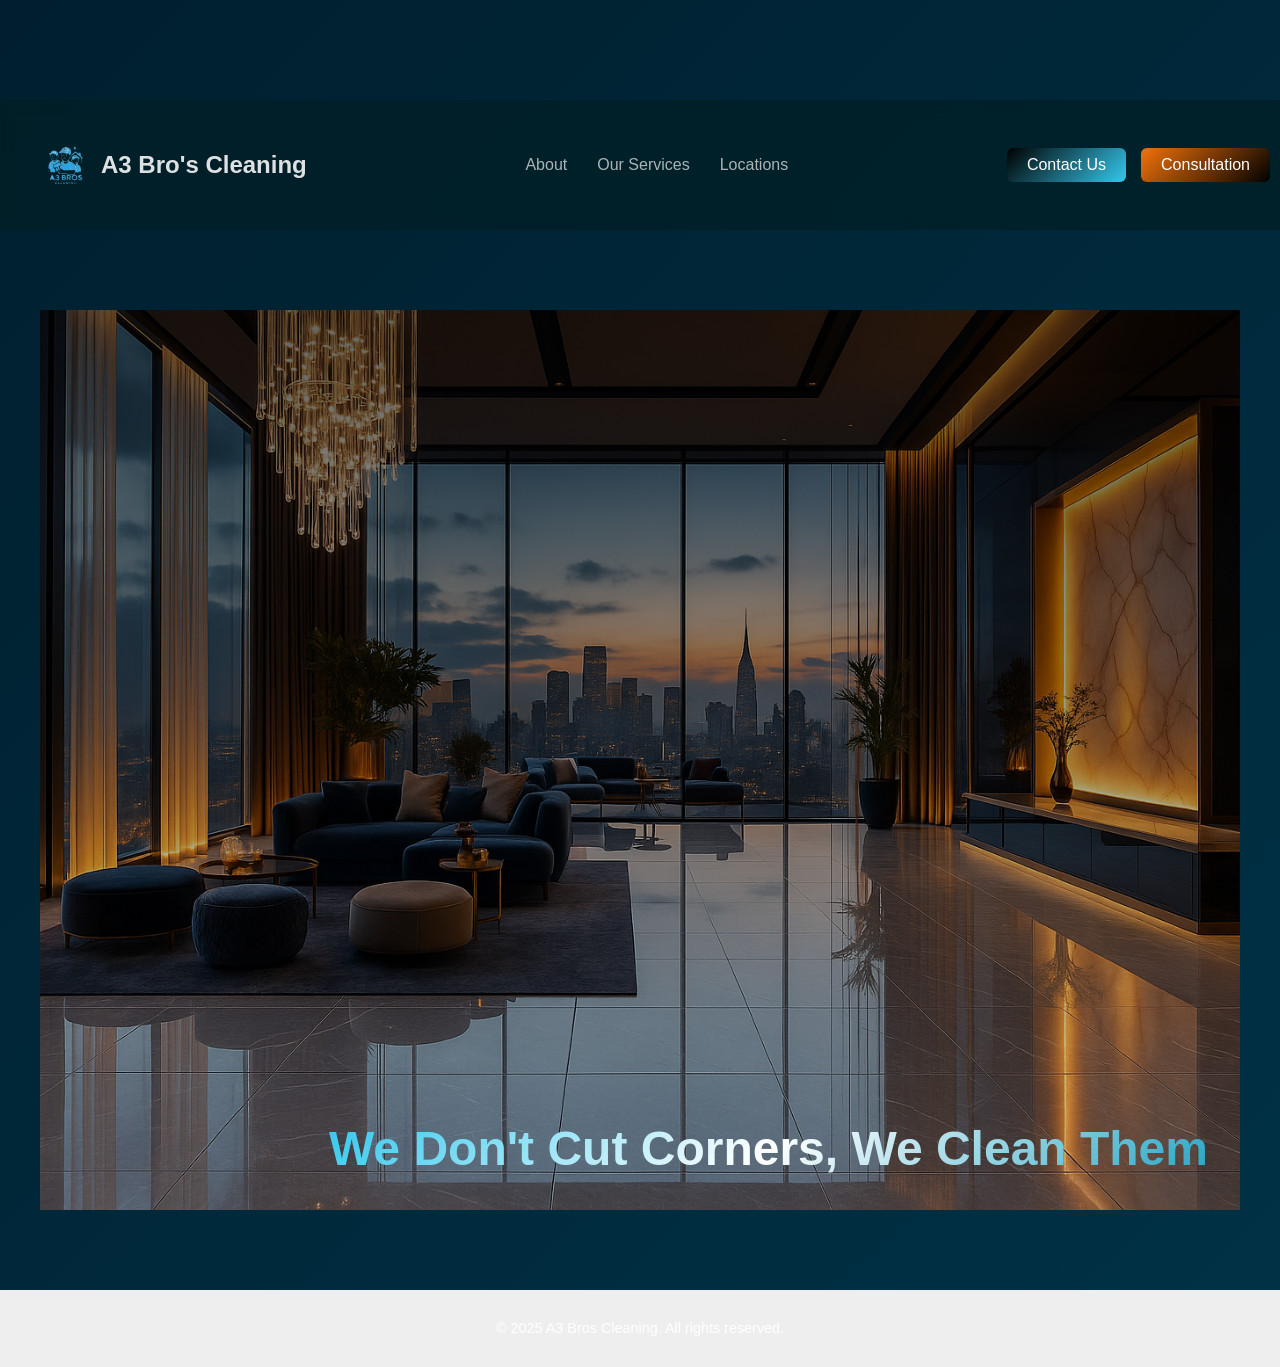
<file: index.html>
<!-- [PRIVATE COMMENT] Wrapped primary content in <main> -->
<!-- [PRIVATE COMMENT] Moved button link states from inline <style> into styles.css -->
<!-- [PRIVATE COMMENT] Replaced inline sidebar JS with shared file.js -->
<!-- [PRIVATE COMMENT] Single newline at EOF -->

<!DOCTYPE html>
<html lang="en">
<head>
  <meta charset="UTF-8" />
  <meta name="viewport" content="width=device-width, initial-scale=1.0" />
  <meta name="description" content="Professional residential and commercial cleaning services in Allen, TX. Book with A3 Bros Cleaning today!" />
  <title>A3 Bros Cleaning</title>
  <link rel="stylesheet" href="styles.css" />
</head>
<body>

  <!-- NAVBAR -->
  <nav class="navbar">
    <!-- Left: logo + brand -->
    <div class="nav-left">
      <a href="#" class="logo-link">
        <img src="images/logo.png" alt="A3 bro's logo" class="logo-img">
        <span class="brandName"><b>A3 Bro's Cleaning</b></span>
      </a>
    </div>

    <!-- Center: main links -->
    <ul class="nav-center">
      <li><a href="about.html">About</a></li>
      <li><a href="services.html">Our Services</a></li>
      <li><a href="location.html">Locations</a></li>
    </ul>

    <!-- Right: buttons -->
    <div class="nav-right">
      <a href="contact.html" class="loginBtn">Contact Us</a>
      <a href="consultation.html" class="demoBtn">Consultation</a>
      <button class="menu-button" aria-label="Open menu" onclick="showSidebar()">☰</button>
    </div>
  </nav>

  <!-- Mobile Sidebar -->
  <ul class="sidebar">
    <li class="close-btn"><button onclick="hideSidebar()">✕</button></li>
    <li><a href="about.html">About</a></li>
    <li><a href="services.html">Our Services</a></li>
    <li><a href="contact.html">Contact Us</a></li>
    <li><a href="consultation.html">Consultation</a></li>
  </ul>

  <main>
    <!-------------------- HERO SECTION ---------------->
    <header>
      <h1 class="hero-heading">We Don't Cut Corners, We Clean Them</h1>
    </header>
  </main>

  <!---------------- FOOTER ---------------->
  <footer>
    <p>&copy; 2025 A3 Bros Cleaning. All rights reserved.</p>
  </footer>

  <script src="file.js"></script>
</body>
</html>
</file>
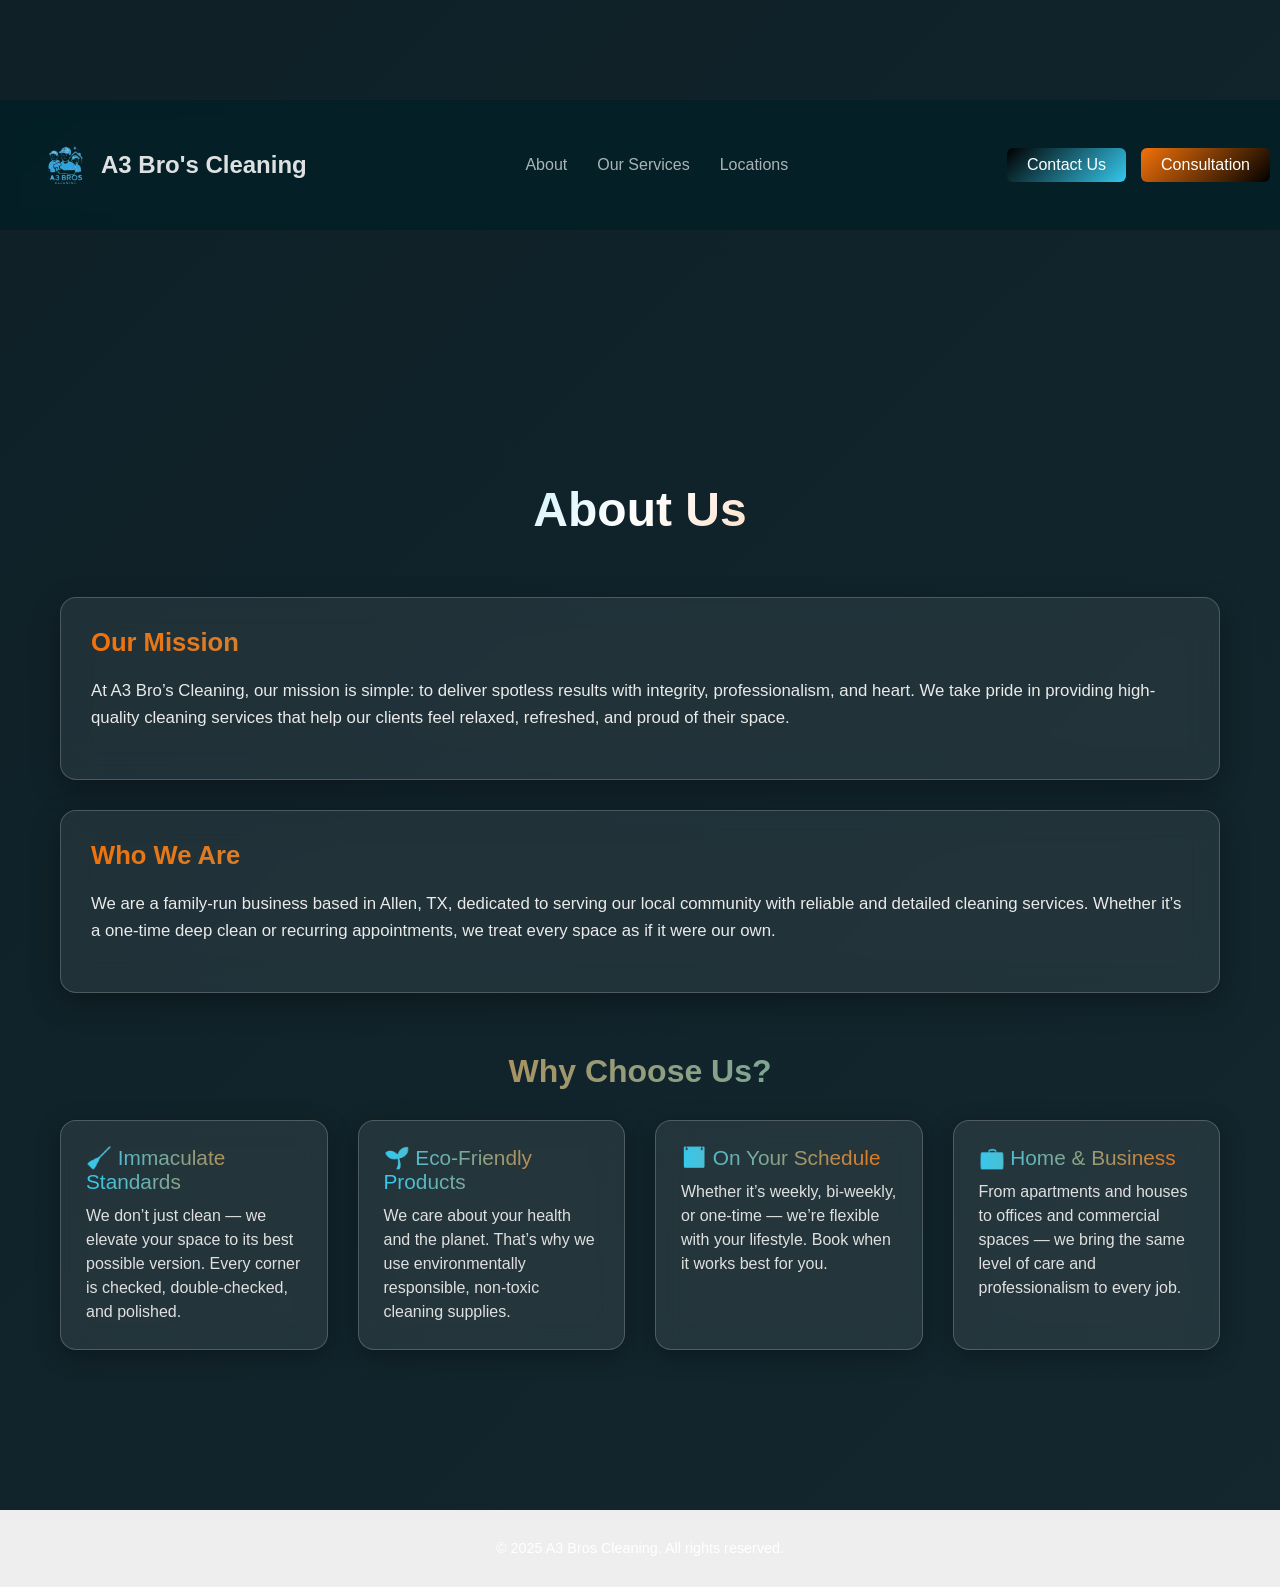
<file: about.html>
<!-- [PRIVATE COMMENT] Removed duplicate NAVBAR comment -->
<!-- [PRIVATE COMMENT] Wrapped main content in <main> -->
<!-- [PRIVATE COMMENT] Completed the last feature card ('Home & Business') if it was missing a description -->
<!-- [PRIVATE COMMENT] Moved inline <style> to styles.css and scoped to body.about-page to avoid global bleed -->
<!-- [PRIVATE COMMENT] Included shared script file.js -->
<!-- [PRIVATE COMMENT] Single newline at EOF -->

<!DOCTYPE html>
<html lang="en">
<head>
  <meta charset="UTF-8" />
  <meta name="viewport" content="width=device-width, initial-scale=1.0" />
  <title>About Us | A3 Bros Cleaning</title>
  <link rel="stylesheet" href="styles.css" />
</head>
<body class="about-page">

  <!-- NAVBAR -->
  <nav class="navbar">
    <div class="nav-left">
      <a href="#" class="logo-link">
        <img src="images/logo.png" alt="A3 bro's logo" class="logo-img">
        <span class="brandName"><b>A3 Bro's Cleaning</b></span>
      </a>
    </div>
    <ul class="nav-center">
      <li><a href="about.html">About</a></li>
      <li><a href="services.html">Our Services</a></li>
      <li><a href="location.html">Locations</a></li>
    </ul>
    <div class="nav-right">
      <a href="contact.html" class="loginBtn">Contact Us</a>
      <a href="consultation.html" class="demoBtn">Consultation</a>
      <button class="menu-button" aria-label="Open menu" onclick="showSidebar()">☰</button>
    </div>
  </nav>

  <main>
    <div class="about-container">
      <div class="about-hero">
        <h1>About Us</h1>
      </div>

      <div class="side-by-side">
        <div class="about-card">
          <h2>Our Mission</h2>
          <p>At A3 Bro’s Cleaning, our mission is simple: to deliver spotless results with integrity, professionalism, and heart. We take pride in providing high-quality cleaning services that help our clients feel relaxed, refreshed, and proud of their space.</p>
        </div>
        <div class="about-card">
          <h2>Who We Are</h2>
          <p>We are a family-run business based in Allen, TX, dedicated to serving our local community with reliable and detailed cleaning services. Whether it’s a one-time deep clean or recurring appointments, we treat every space as if it were our own.</p>
        </div>
      </div>

      <div class="why-choose">
        <h2>Why Choose Us?</h2>
      </div>

      <div class="features-grid">
        <div class="feature-card">
          <div class="feature-title">🧹 Immaculate Standards</div>
          <div class="feature-desc">We don’t just clean — we elevate your space to its best possible version. Every corner is checked, double-checked, and polished.</div>
        </div>
        <div class="feature-card">
          <div class="feature-title">🌱 Eco-Friendly Products</div>
          <div class="feature-desc">We care about your health and the planet. That’s why we use environmentally responsible, non-toxic cleaning supplies.</div>
        </div>
        <div class="feature-card">
          <div class="feature-title">📅 On Your Schedule</div>
          <div class="feature-desc">Whether it’s weekly, bi-weekly, or one-time — we’re flexible with your lifestyle. Book when it works best for you.</div>
        </div>
        <div class="feature-card">
          <div class="feature-title">💼 Home & Business</div>
          <div class="feature-desc">From apartments and houses to offices and commercial spaces — we bring the same level of care and professionalism to every job.</div>
        </div>
      </div>
    </div>
  </main>

  <footer>
    <p>&copy; 2025 A3 Bros Cleaning. All rights reserved.</p>
  </footer>
  <script src="file.js"></script>
</body>
</html>
</file>
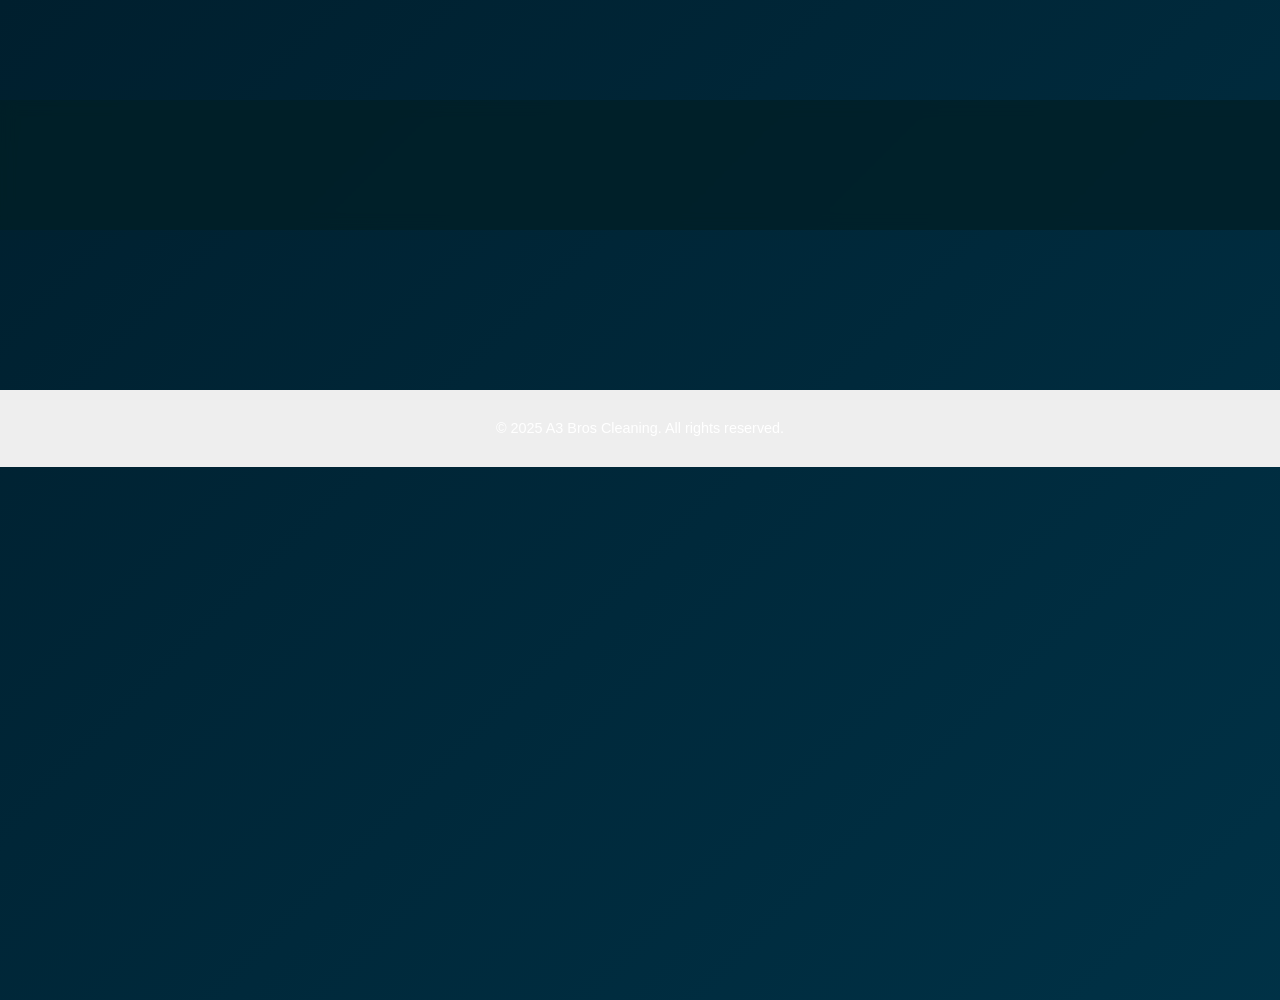
<file: contact.html>
<!-- [PRIVATE COMMENT] Set proper <title> -->
<!-- [PRIVATE COMMENT] Wrapped main content in <main> -->
<!-- [PRIVATE COMMENT] Included shared script file.js -->
<!-- [PRIVATE COMMENT] Single newline at EOF -->

<!DOCTYPE html>
<html lang="en">
<head>
  <meta charset="UTF-8" />
  <title>Contact | A3 Bros Cleaning</title>
  <meta name="viewport" content="width=device-width, initial-scale=1.0" />
  <link rel="stylesheet" href="styles.css" />
</head>
<body>

  <!-- NAVBAR -->
  <nav class="navbar">
    <!-- your existing navbar content stays here -->
  </nav>

  <main>
    <section class="contact">
      <!-- your existing contact form/content stays here -->
    </section>
  </main>

  <footer>
    <p>&copy; 2025 A3 Bros Cleaning. All rights reserved.</p>
  </footer>
  <script src="file.js"></script>
</body>
</html>
</file>
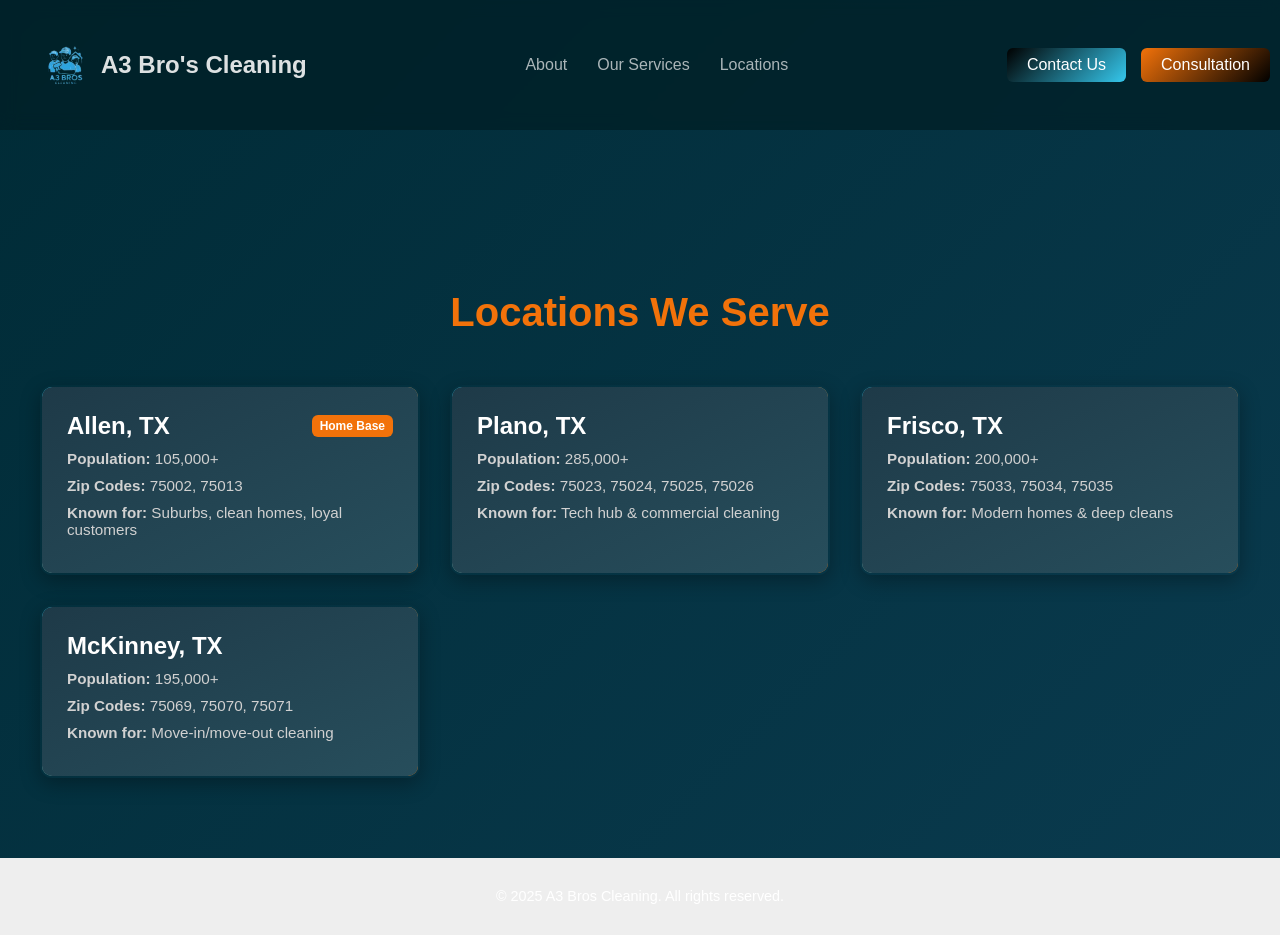
<file: location.html>
<!-- [PRIVATE COMMENT] Removed duplicate NAVBAR comment -->
<!-- [PRIVATE COMMENT] Ensured <main> wraps primary content -->
<!-- [PRIVATE COMMENT] Added shared script include for sidebar -->
<!-- [PRIVATE COMMENT] Added footer for consistency -->
<!-- [PRIVATE COMMENT] Single newline at EOF -->

<!DOCTYPE html>
<html lang="en">
<head>
  <meta charset="UTF-8" />
  <meta name="viewport" content="width=device-width, initial-scale=1.0"/>
  <title>Locations We Serve – A3 Bro's Cleaning</title>
  <link rel="stylesheet" href="styles.css" />
</head>
<body class="locations-page">

  <!-- NAVBAR -->
  <nav class="navbar">
    <!-- Left: logo + brand -->
    <div class="nav-left">
      <a href="#" class="logo-link">
        <img src="images/logo.png" alt="A3 bro's logo" class="logo-img">
        <span class="brandName"><b>A3 Bro's Cleaning</b></span>
      </a>
    </div>

    <!-- Center: main links -->
    <ul class="nav-center">
      <li><a href="about.html">About</a></li>
      <li><a href="services.html">Our Services</a></li>
      <li><a href="location.html">Locations</a></li>
    </ul>

    <!-- Right: buttons -->
    <div class="nav-right">
      <a href="contact.html" class="loginBtn">Contact Us</a>
      <a href="consultation.html" class="demoBtn">Consultation</a>
      <button class="menu-button" aria-label="Open menu" onclick="showSidebar()">☰</button>
    </div>
  </nav>

  <main>
    <h1 class="locations-title">Locations We Serve</h1>

    <div class="locations-grid">
      <div class="location-card">
        <div class="location-header">
          <h2>Allen, TX</h2>
          <span class="tag">Home Base</span>
        </div>
        <p><strong>Population:</strong> 105,000+</p>
        <p><strong>Zip Codes:</strong> 75002, 75013</p>
        <p><strong>Known for:</strong> Suburbs, clean homes, loyal customers</p>
      </div>

      <div class="location-card">
        <div class="location-header">
          <h2>Plano, TX</h2>
        </div>
        <p><strong>Population:</strong> 285,000+</p>
        <p><strong>Zip Codes:</strong> 75023, 75024, 75025, 75026</p>
        <p><strong>Known for:</strong> Tech hub & commercial cleaning</p>
      </div>

      <div class="location-card">
        <div class="location-header">
          <h2>Frisco, TX</h2>
        </div>
        <p><strong>Population:</strong> 200,000+</p>
        <p><strong>Zip Codes:</strong> 75033, 75034, 75035</p>
        <p><strong>Known for:</strong> Modern homes & deep cleans</p>
      </div>

      <div class="location-card">
        <div class="location-header">
          <h2>McKinney, TX</h2>
        </div>
        <p><strong>Population:</strong> 195,000+</p>
        <p><strong>Zip Codes:</strong> 75069, 75070, 75071</p>
        <p><strong>Known for:</strong> Move-in/move-out cleaning</p>
      </div>
      <!-- add more cards here as needed -->
    </div>
  </main>

  <footer>
    <p>&copy; 2025 A3 Bros Cleaning. All rights reserved.</p>
  </footer>
  <script src="file.js"></script>
</body>
</html>
</file>
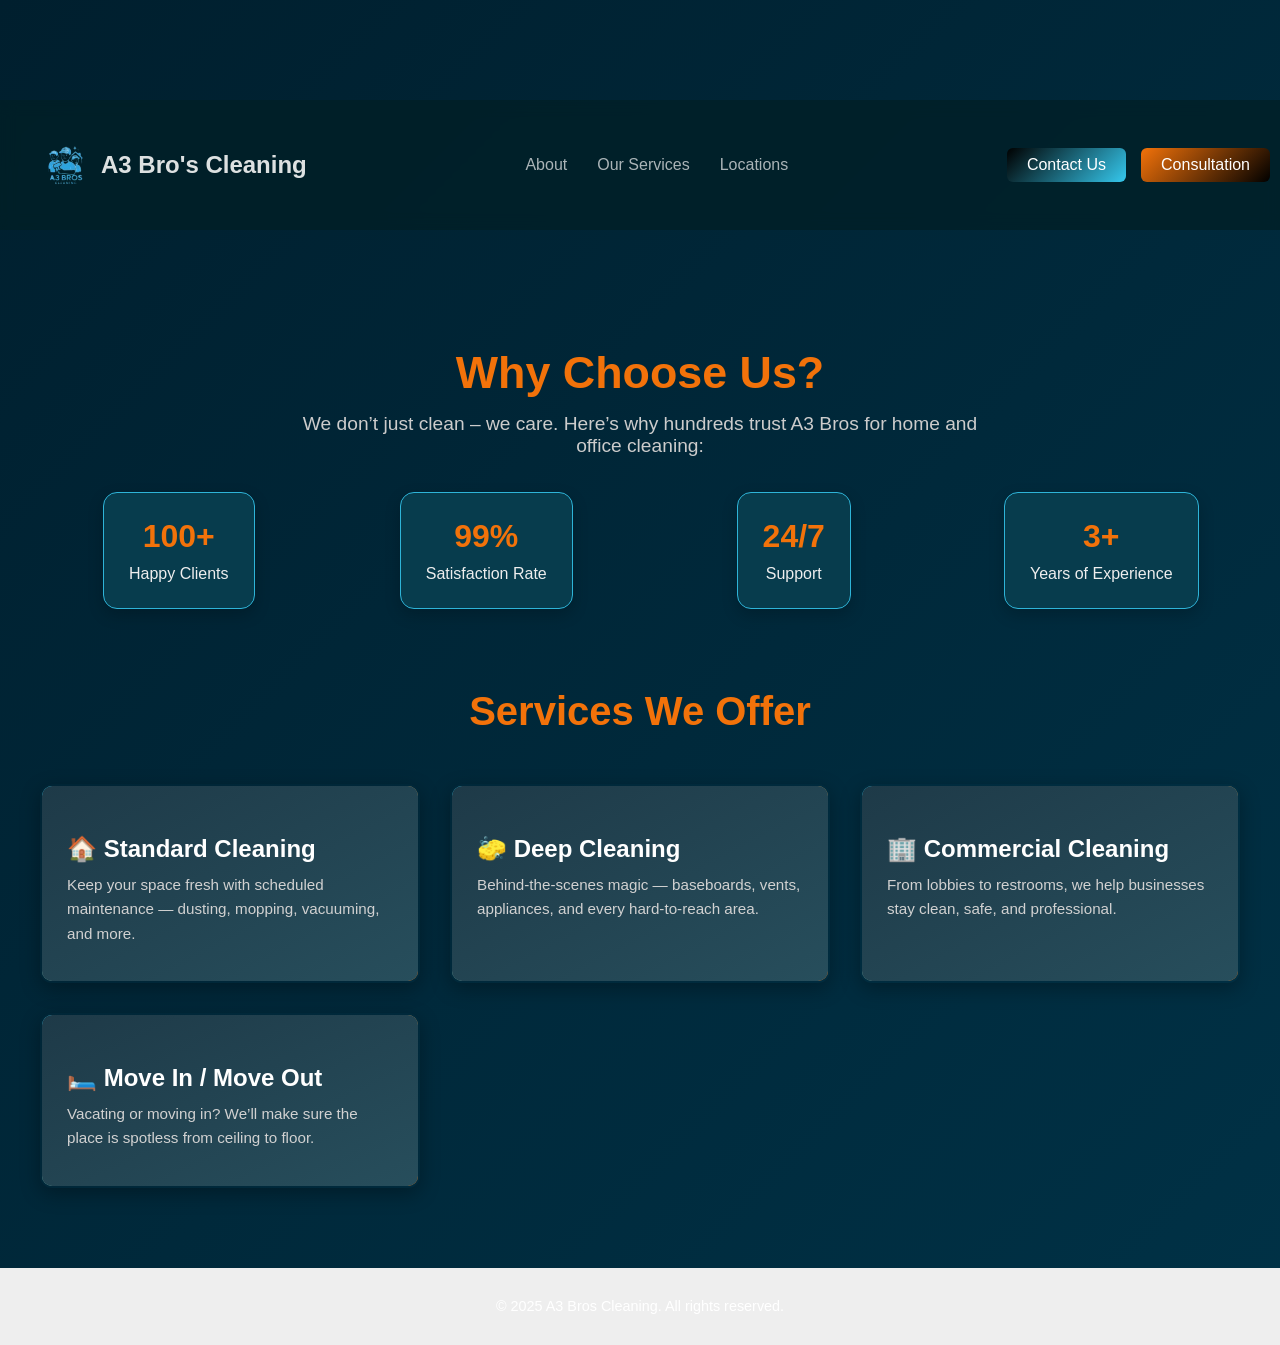
<file: services.html>
<!-- [PRIVATE COMMENT] Wrapped main content in <main> -->
<!-- [PRIVATE COMMENT] Replaced inline sidebar JS with shared file.js -->
<!-- [PRIVATE COMMENT] Added footer for consistency -->
<!-- [PRIVATE COMMENT] Single newline at EOF -->

<!DOCTYPE html>
<html lang="en">
<head>
  <meta charset="UTF-8" />
  <meta name="viewport" content="width=device-width, initial-scale=1.0" />
  <title>Services | A3 Bros Cleaning</title>
  <link rel="stylesheet" href="styles.css" />
</head>
<body class="page-container">

  <!-- NAVBAR -->
  <nav class="navbar">
    <div class="nav-left">
      <a href="#" class="logo-link">
        <img src="images/logo.png" alt="A3 bro's logo" class="logo-img">
        <span class="brandName"><b>A3 Bro's Cleaning</b></span>
      </a>
    </div>

    <ul class="nav-center">
      <li><a href="about.html">About</a></li>
      <li><a href="services.html">Our Services</a></li>
      <li><a href="location.html">Locations</a></li>
    </ul>

    <div class="nav-right">
      <a href="contact.html" class="loginBtn">Contact Us</a>
      <a href="consultation.html" class="demoBtn">Consultation</a>
      <button class="menu-button" aria-label="Open menu" onclick="showSidebar()">☰</button>
    </div>
  </nav>

  <!-- Mobile Sidebar -->
  <ul class="sidebar">
    <li class="close-btn"><button onclick="hideSidebar()">✕</button></li>
    <li><a href="about.html">About</a></li>
    <li><a href="services.html">Our Services</a></li>
    <li><a href="contact.html">Contact Us</a></li>
    <li><a href="consultation.html">Consultation</a></li>
  </ul>

  <!-- Services Section -->
  <main class="main-content">
    <section class="service-overview">
      <h2 class="overview-title">Why Choose Us?</h2>
      <p class="overview-description">We don’t just clean – we care. Here’s why hundreds trust A3 Bros for home and office cleaning:</p>
      
      <div class="stats-grid">
        <div class="stat-item">
          <div class="stat-number orange">100+</div>
          <div class="stat-label">Happy Clients</div>
        </div>
        <div class="stat-item">
          <div class="stat-number cyan">99%</div>
          <div class="stat-label">Satisfaction Rate</div>
        </div>
        <div class="stat-item">
          <div class="stat-number green">24/7</div>
          <div class="stat-label">Support</div>
        </div>
        <div class="stat-item">
          <div class="stat-number orange">3+</div>
          <div class="stat-label">Years of Experience</div>
        </div>
      </div>
    </section>

    <section class="locations-section">
      <h2 class="locations-title">Services We Offer</h2>
      <div class="locations-grid">
        <div class="location-card">
          <h3 class="location-name">🏠 Standard Cleaning</h3>
          <p class="location-description">Keep your space fresh with scheduled maintenance — dusting, mopping, vacuuming, and more.</p>
        </div>
        <div class="location-card">
          <h3 class="location-name">🧽 Deep Cleaning</h3>
          <p class="location-description">Behind-the-scenes magic — baseboards, vents, appliances, and every hard-to-reach area.</p>
        </div>
        <div class="location-card">
          <h3 class="location-name">🏢 Commercial Cleaning</h3>
          <p class="location-description">From lobbies to restrooms, we help businesses stay clean, safe, and professional.</p>
        </div>
        <div class="location-card">
          <h3 class="location-name">🛏️ Move In / Move Out</h3>
          <p class="location-description">Vacating or moving in? We’ll make sure the place is spotless from ceiling to floor.</p>
        </div>
      </div>
    </section>
  </main>

  <footer>
    <p>&copy; 2025 A3 Bros Cleaning. All rights reserved.</p>
  </footer>
  <script src="file.js"></script>
</body>
</html>
</file>
<file: styles.css>
/* [PRIVATE COMMENT] Fixed invalid color "#white" → "#000" in sidebar links */
/* [PRIVATE COMMENT] Fixed malformed gradient: added missing comma in linear-gradient */
/* [PRIVATE COMMENT] Moved loginBtn visited/hover/active states from index.html to here */
/* [PRIVATE COMMENT] Added About page styles moved from about.html and scoped to body.about-page */

*-----------------------------------------------------------------NAVBAR-------------------------------------------------------------------------------*/

/* NAVBAR CONTAINER */
* {
  box-sizing: border-box;
}

html, body {
  overflow-x: hidden; /* disables horizontal scroll */
  margin: 0;
  padding: 0;
}

.navbar {
  position: absolute;
  top: 0;
  width: 100%;
  z-index: 10;
  background: transparent;
  transition: background 0.3s ease, box-shadow 0.3s ease;
  padding: 0 20px;
  height: 90px;
  display: flex;
  justify-content: space-between;
  align-items: center;
}

/* LEFT: logo */
.nav-left .logo-link {
  display: flex;
  align-items: center;
  text-decoration: none;
}

.nav-left {
    margin-left: 1px;
}

.logo-img {
  height: 60px;
}
.brandName {
  margin-left: 10px;
  font-size: 32px;
  color: white;
  font-weight: bolder;
}

/* CENTER: links */
.nav-center {
  display: flex;
  list-style: none;
  gap: 15px; /*Space between links*/
  margin-left: auto;
  margin-right: 20px; /* optional: gives space between links and buttons */
}

.nav-center a {
  text-decoration: none;
  color: white;
  font-size: 18px;
  line-height: 80px;
}
.nav-center a:hover {
  color: #35c8ed;
}

/* RIGHT: login + demo + hamburger */
.nav-right {
  display: flex;
  align-items: center;
  gap: 15px; /*Gap between buttons*/
}

.loginBtn {
  text-decoration: none;
  background: linear-gradient(135deg, #000000, #35c8ed);
  color: #fff;
  padding: 8px 20px;
  border-radius: 6px;
  transition: transform 0.4s cubic-bezier(0.25, 1, 0.5, 1),
              box-shadow 0.4s cubic-bezier(0.25, 1, 0.5, 1);
  border: none;
  outline: none;
}
.loginBtn:hover {
  background: linear-gradient(135deg, #f2720a, #000000);
  color: #fff;
  transform: scale(1.05);
  box-shadow: 0 8px 24px rgba(0, 0, 0, 0.1);
}

/* moved from index.html */
.loginBtn:visited,
.loginBtn:link,
.loginBtn:hover,
.loginBtn:active {
  color: #fff;
  text-decoration: none;
}

.demoBtn {
  text-decoration: none;
  background: linear-gradient(135deg, #f2720a, #000000);
  color: white;
  padding: 10px 24px;
  border-radius: 8px;
  margin-right: 50px;
  font-weight: 500;
  transition: transform 0.4s cubic-bezier(0.25, 1, 0.5, 1),
              box-shadow 0.4s cubic-bezier(0.25, 1, 0.5, 1);
}
.demoBtn:hover {
  background: linear-gradient(135deg, #000000, #35c8ed);
  color: #fff;
  transform: scale(1.05);
  box-shadow: 0 8px 24px rgba(0, 0, 0, 0.1);
}

.menu-button { /*This is Hamburger*/
  display: none;
  font-size: 24px;
  background: none;
  border: none;
  cursor: pointer;
}

/* SIDEBAR (mobile) */
.sidebar {
  position: fixed;
  top: 0; right: 0;
  height: 100vh; width: 250px;
  background: white;
  box-shadow: -10px 0 10px rgba(0,0,0,0.1);
  display: none;
  flex-direction: column;
  padding-top: 20px;
  list-style: none;
  z-index: 1000;
}
.sidebar li + li {
  margin-top: 10px;
}
.sidebar a, .sidebar button {
  padding: 12px 20px;
  display: block;
  text-decoration: none;
  color: #000; /* was #white */
  background: none;
  border: none;
  text-align: left;
}
.sidebar a:hover {
  background: #f4f4f4;
}

/* RESPONSIVE MEDIA QUREIRES */
@media (max-width: 800px) {
  .nav-center { display: none; }
  .menu-button { display: block; }
}
@media (max-width: 400px) {
  .sidebar { width: 100px; }
}

/*---------------------------------------------------------------------------------HERO SECTION-------------------------------------------------------------------------------*/

body {
  background: linear-gradient(to bottom right, #28a6c5, #f2720a); /* fixed missing comma */
  color: white;
  min-height: 100vh;
  padding-top: 100px; /* space for sticky navbar */
}

header {
  position: relative;
  height: 100vh; /* full screen */
  background: linear-gradient(rgba(0,0,0,0.6), rgba(0,0,0,0.1)), url('images/hero.png');
  background-size: cover;
  background-position: center;
  color: #fff;
  margin: 0;
  padding: 0;
}

.hero-heading {
  position: absolute;
  bottom: 0.1rem;
  right: 2rem;
  font-size: 3rem;
  background: linear-gradient(135deg, #35c8ed, #fff, #28a6c5);
  -webkit-background-clip: text;
  -webkit-text-fill-color: transparent;
}

.tagline { font-style: italic; font-size: 1.1rem; }

main { padding: 1.5rem; }

footer {
  background-color: #eee;
  padding: 1rem;
  text-align: center;
  font-size: 0.9rem;
}

/*---------------------------------------------------------------------------------SERVICE SECTION-------------------------------------------------------------------------------*/

body {
  background: linear-gradient(135deg, #001F2E, #00445E, #007E95);
  background-size: 400% 400%;
  animation: gradientShift 12s ease infinite;
  color: white;
  min-height: 100vh;
  font-family: 'Segoe UI', sans-serif;
}

@keyframes gradientShift {
  0% { background-position: 0% 50%; }
  50% { background-position: 100% 50%; }
  100% { background-position: 0% 50%; }
}

.main-content {
  padding: 80px 30px;
  max-width: 1200px;
  margin: 0 auto;
}

.service-overview { text-align: center; margin-bottom: 60px; }
.overview-title { font-size: 2.8rem; font-weight: bold; color: #f2720a; margin-bottom: 15px; }
.overview-description { font-size: 1.2rem; color: #ccc; max-width: 700px; margin: 0 auto 35px; }

.stats-grid {
  display: grid;
  grid-template-columns: repeat(auto-fit, minmax(200px, 1fr));
  gap: 30px;
  justify-items: center;
}
.stat-item {
  background: #073c4d;
  padding: 25px;
  border-radius: 14px;
  text-align: center;
  border: 1px solid #2eb4d8;
  box-shadow: 0 6px 16px rgba(0,0,0,0.2);
  transition: all 0.3s ease;
}
.stat-item:hover { transform: scale(1.03); }
.stat-number { font-size: 2rem; font-weight: 700; color: #f2720a; }
.stat-label { margin-top: 10px; font-size: 1rem; color: #eee; }

.locations-title { text-align: center; font-size: 2.4rem; color: #35c8ed; margin: 80px 0 40px; }
.locations-grid { display: grid; grid-template-columns: repeat(auto-fit, minmax(260px, 1fr)); gap: 30px; }

.location-card {
  background: linear-gradient(145deg, #073c4d, #0c4f5e);
  padding: 25px;
  border-radius: 14px;
  color: white;
  box-shadow: 0 6px 20px rgba(0,0,0,0.25);
  border: 1px solid rgba(255,255,255,0.08);
  transition: transform 0.3s ease;
}
.location-card:hover { transform: translateY(-8px); box-shadow: 0 8px 25px rgba(0,0,0,0.3); }
.location-name { font-size: 1.5rem; font-weight: bold; color: #ffffff; margin-bottom: 10px; }
.location-description { font-size: 1rem; color: #d1d1d1; line-height: 1.6; }

/*---------------------------------------------------------------------------------LOCATIONS SECTION-------------------------------------------------------------------------------*/
/*-----------------------------------------------------------------LOCATIONS PAGE-------------------------------------------------------------------------------*/
body.locations-page {
  background: linear-gradient(135deg, #002B36, #0A3B4F);
  color: white;
  font-family: Arial, sans-serif;
  margin: 0;
  padding: 0;
}

/* NAVBAR (duplicate rules exist above for global; this block formats locations variant) */
.navbar {
  position: sticky;
  top: 0;
  display: flex;
  justify-content: space-between;
  align-items: center;
  background: rgba(1, 31, 38, 0.75);
  backdrop-filter: blur(8px);
  padding: 20px 40px;
  z-index: 100;
}
.logo-img { height: 50px; }
.brandName { margin-left: 10px; font-size: 1.5rem; color: #ffffffdd; font-weight: bold; }
.nav-center { list-style: none; display: flex; gap: 30px; margin: 0; padding: 0; }
.nav-center li a { color: #ffffffaa; text-decoration: none; font-size: 1rem; transition: color 0.2s; }
.nav-center li a.active, .nav-center li a:hover { color: #35c8ed; }
.nav-right { display: flex; gap: 15px; }
.loginBtn, .demoBtn { padding: 8px 20px; border-radius: 6px; color: #fff; text-decoration: none; font-weight: 500; transition: transform 0.2s, box-shadow 0.2s; }
.loginBtn { background: linear-gradient(135deg, #000, #35c8ed); }
.loginBtn:hover { transform: scale(1.05); box-shadow: 0 4px 12px rgba(0,0,0,0.4); }
.demoBtn { background: linear-gradient(135deg, #f2720a, #000); }
.demoBtn:hover { transform: scale(1.05); box-shadow: 0 4px 12px rgba(0,0,0,0.4); }

/* MAIN CONTENT */
main { padding: 80px 20px; max-width: 1200px; margin: auto; }

/* TITLE */
.locations-title { text-align: center; font-size: 2.5rem; color: #f2720a; margin-bottom: 50px; }

/* GRID */
.locations-grid { display: grid; grid-template-columns: repeat(auto-fit, minmax(280px, 1fr)); gap: 30px; }

/* CARD */
.location-card {
  background: linear-gradient(to bottom right, #1e3a48, #274e5c);
  padding: 25px;
  border-radius: 12px;
  box-shadow: 0 6px 20px rgba(0,0,0,0.3);
  border: 2px solid transparent;
  background-clip: padding-box;
  position: relative;
  overflow: hidden;
  transition: transform 0.3s ease, box-shadow 0.3s ease;
}
.location-card::before {
  content: "";
  position: absolute;
  top: -2px; left: -2px; right: -2px; bottom: -2px;
  background: linear-gradient(135deg, #35c8ed, #f2720a);
  z-index: -1;
  border-radius: 14px;
}
.location-card:hover { transform: translateY(-6px); box-shadow: 0 8px 25px rgba(0,0,0,0.4); }

/* HEADER */
.location-header { display: flex; justify-content: space-between; align-items: center; }
.location-header h2 { margin: 0; font-size: 1.5rem; color: #ffffff; }
.tag { background-color: #f2720a; color: white; font-size: 0.75rem; padding: 4px 8px; border-radius: 6px; font-weight: bold; }

/* TEXT */
.location-card p { margin: 10px 0; font-size: 0.95rem; color: #d1d1d1; }

/* ================= ABOUT PAGE (scoped) ================= */
body.about-page {
  background: linear-gradient(135deg, #0f2027, #203a43, #2c5364);
  background-size: 800% 800%;
  animation: bgMove 18s ease infinite;
  color: white;
}
@keyframes bgMove {
  0% { background-position: 0% 50%; }
  50% { background-position: 100% 50%; }
  100% { background-position: 0% 50%; }
}
.about-container { max-width: 1200px; margin: auto; padding: 140px 20px 80px; }
.about-hero { text-align: center; margin-bottom: 60px; }
.about-hero h1 {
  font-size: 3rem;
  background: linear-gradient(135deg, #35c8ed, #fff, #f2720a);
  -webkit-background-clip: text;
  -webkit-text-fill-color: transparent;
}
.side-by-side { display: flex; flex-wrap: wrap; gap: 30px; justify-content: space-between; margin-bottom: 60px; }
.about-card { flex: 1 1 48%; background: rgba(255, 255, 255, 0.07); border-radius: 16px; padding: 30px; backdrop-filter: blur(16px); box-shadow: 0 10px 30px rgba(0, 0, 0, 0.3); border: 1px solid rgba(255, 255, 255, 0.2); transition: transform 0.3s ease; }
.about-card:hover { transform: scale(1.015); }
.about-card h2 { margin-top: 0; font-size: 1.6rem; background: linear-gradient(to right, #f2720a, #35c8ed); -webkit-background-clip: text; -webkit-text-fill-color: transparent; }
.about-card p { font-size: 1.05rem; line-height: 1.6; color: #eaeaea; }
.why-choose { text-align: center; margin-bottom: 30px; }
.why-choose h2 { font-size: 2rem; background: linear-gradient(to right, #f2720a, #35c8ed); -webkit-background-clip: text; -webkit-text-fill-color: transparent; }
.features-grid { display: grid; grid-template-columns: repeat(auto-fit, minmax(260px, 1fr)); gap: 30px; }
.feature-card { background: rgba(255, 255, 255, 0.08); border-radius: 16px; padding: 25px; text-align: left; border: 1px solid rgba(255, 255, 255, 0.2); backdrop-filter: blur(14px); transition: transform 0.3s ease; box-shadow: 0 6px 24px rgba(0,0,0,0.3); }
.feature-card:hover { transform: scale(1.04); }
.feature-title { font-size: 1.3rem; margin-bottom: 10px; background: linear-gradient(to right, #35c8ed, #f2720a); -webkit-background-clip: text; -webkit-text-fill-color: transparent; }
.feature-desc { font-size: 1rem; color: #e0e0e0; line-height: 1.5; }
/* ================= END ABOUT PAGE ================= */
</file>
